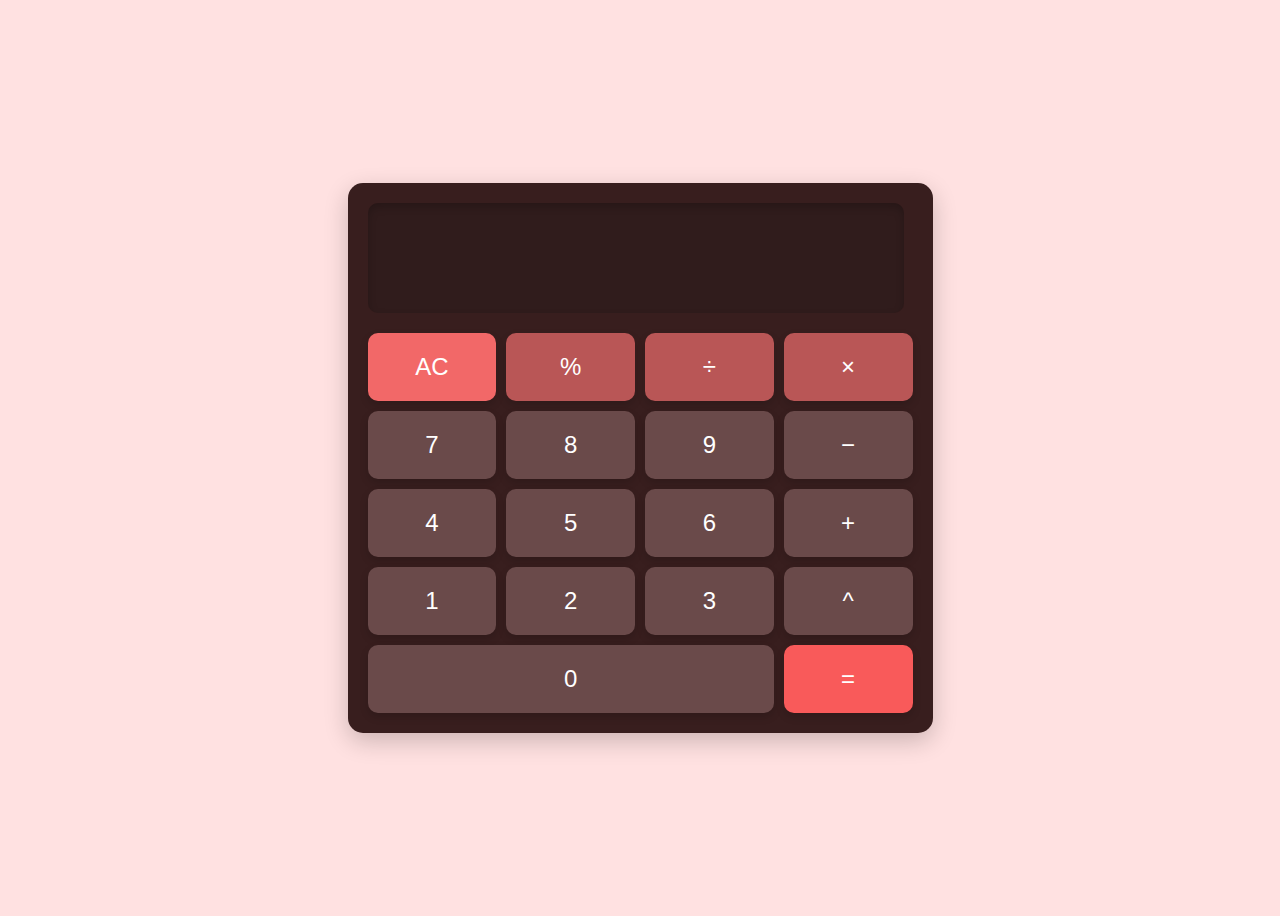
<file: demo1/index.html>
<!DOCTYPE html>
<html lang="en">
<head>
    <meta charset="UTF-8">
    <meta name="viewport" content="width=device-width, initial-scale=1.0">
    <title>Styled Calculator</title>
    <link rel="stylesheet" href="style.css">
</head>
<body>
    <div class="calculator">
        <input type="text" id="display" disabled>
        <div class="buttons">
            <button onclick="clearDisplay()">AC</button>
            <button onclick="appendOperator('%')">%</button>
            <button onclick="appendOperator('/')">÷</button>
            <button onclick="appendOperator('*')">×</button>
            <button onclick="appendNumber('7')">7</button>
            <button onclick="appendNumber('8')">8</button>
            <button onclick="appendNumber('9')">9</button>
            <button onclick="appendOperator('-')">−</button>
            <button onclick="appendNumber('4')">4</button>
            <button onclick="appendNumber('5')">5</button>
            <button onclick="appendNumber('6')">6</button>
            <button onclick="appendOperator('+')">+</button>
            <button onclick="appendNumber('1')">1</button>
            <button onclick="appendNumber('2')">2</button>
            <button onclick="appendNumber('3')">3</button>
            <button onclick="appendOperator('**')">^</button>
            <button onclick="appendNumber('0')" class="zero">0</button>
            <button onclick="calculate()">=</button>
        </div>
    </div>
    <script src="script.js"></script>
</body>
</html>
</file>
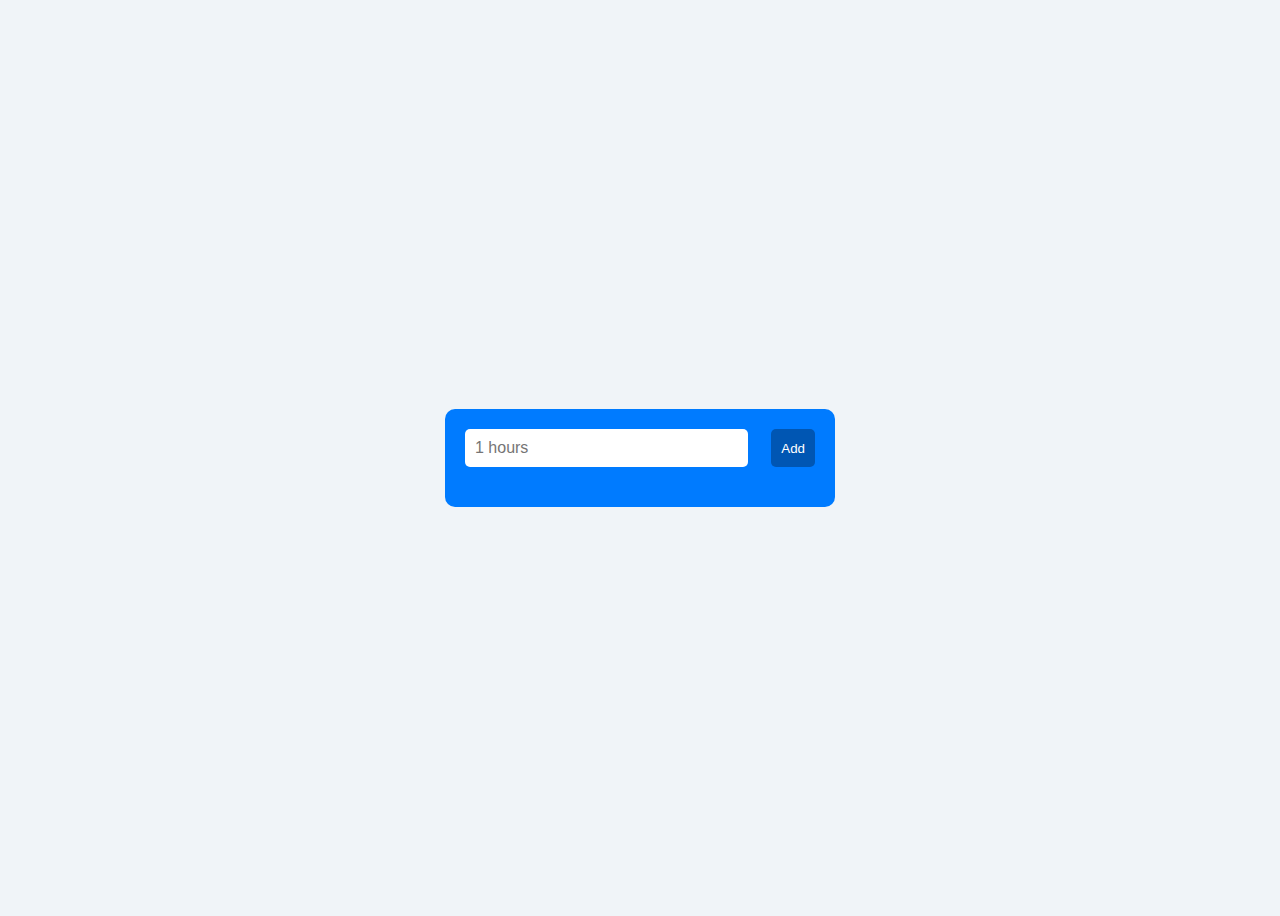
<file: demo2/index.html>
<!DOCTYPE html>
<html lang="en">
<head>
  <meta charset="UTF-8" />
  <meta name="viewport" content="width=device-width, initial-scale=1.0" />
  <title>To-Do List App</title>
  <link rel="stylesheet" href="styles.css" />
</head>
<body>
  <div class="app-container">
    <div class="todo-input">
      <input type="text" id="task-input" placeholder="1 hours" />
      <button id="add-button" onclick="addTask()">Add</button>
    </div>
    <ul id="task-list"></ul>
  </div>
  <script src="script.js"></script>
</body>
</html>
</file>
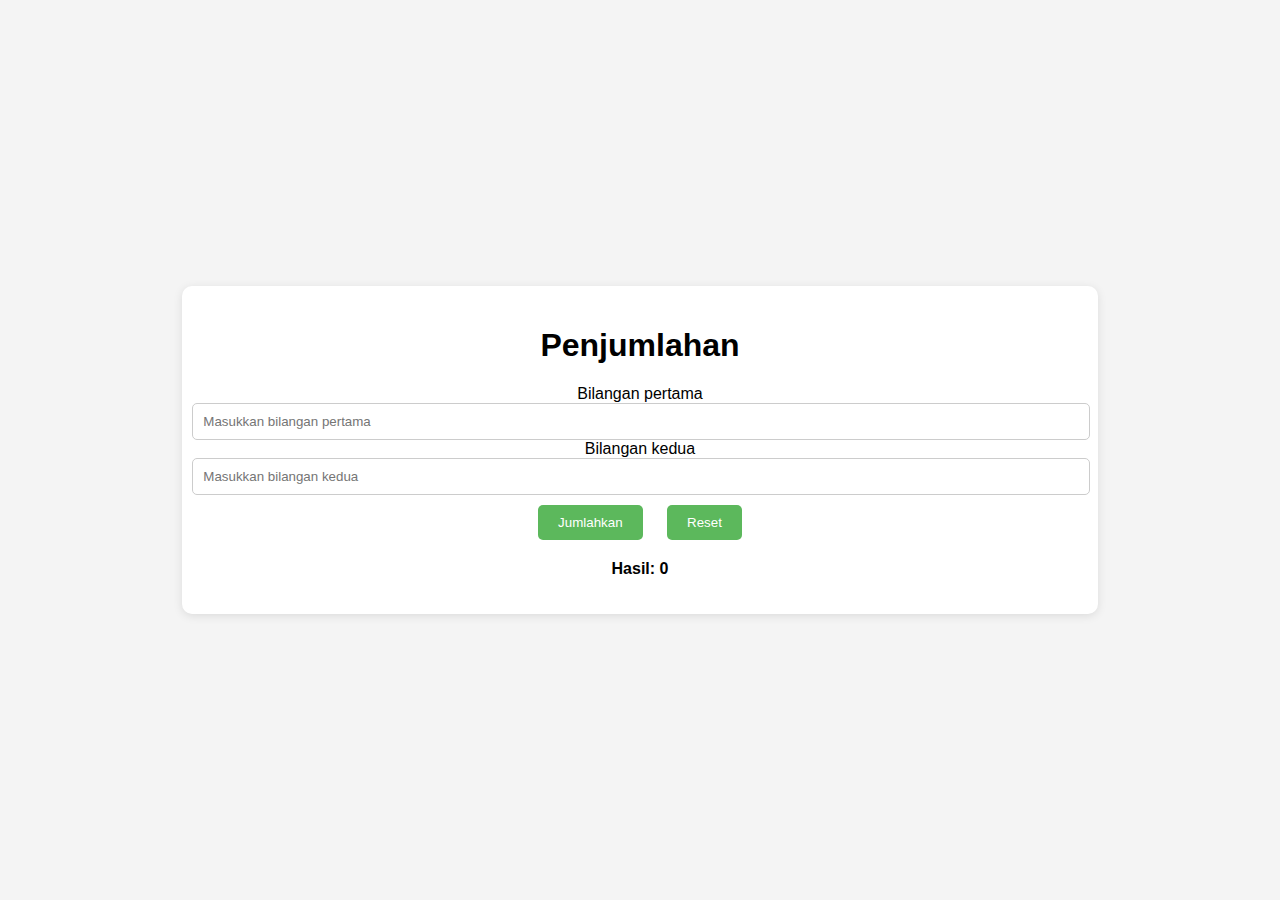
<file: codelab1/menghitung.html>
<!DOCTYPE html>
<html lang="en">
<head>
    <meta charset="UTF-8">
    <meta name="viewport" content="width=device-width, initial-scale=1.0">
    <title>Penjumlahan dengan Validasi</title>
    <link rel="stylesheet" href="styles.css">
</head>
<body>

    <div class="container">
        <h1>Penjumlahan</h1>
        <label for="bilangan1">Bilangan pertama</label>
        <input type="number" id="bilangan1" placeholder="Masukkan bilangan pertama">
        
        <label for="bilangan2">Bilangan kedua</label>
        <input type="number" id="bilangan2" placeholder="Masukkan bilangan kedua">
        
        <button onclick="validateAndCalculate()">Jumlahkan</button>
        <button onclick="reset()">Reset</button>
        
        <p class="result" id="hasil">Hasil: 0</p>
    </div>

    <script src="script.js"></script>
</body>
</html>
</file>
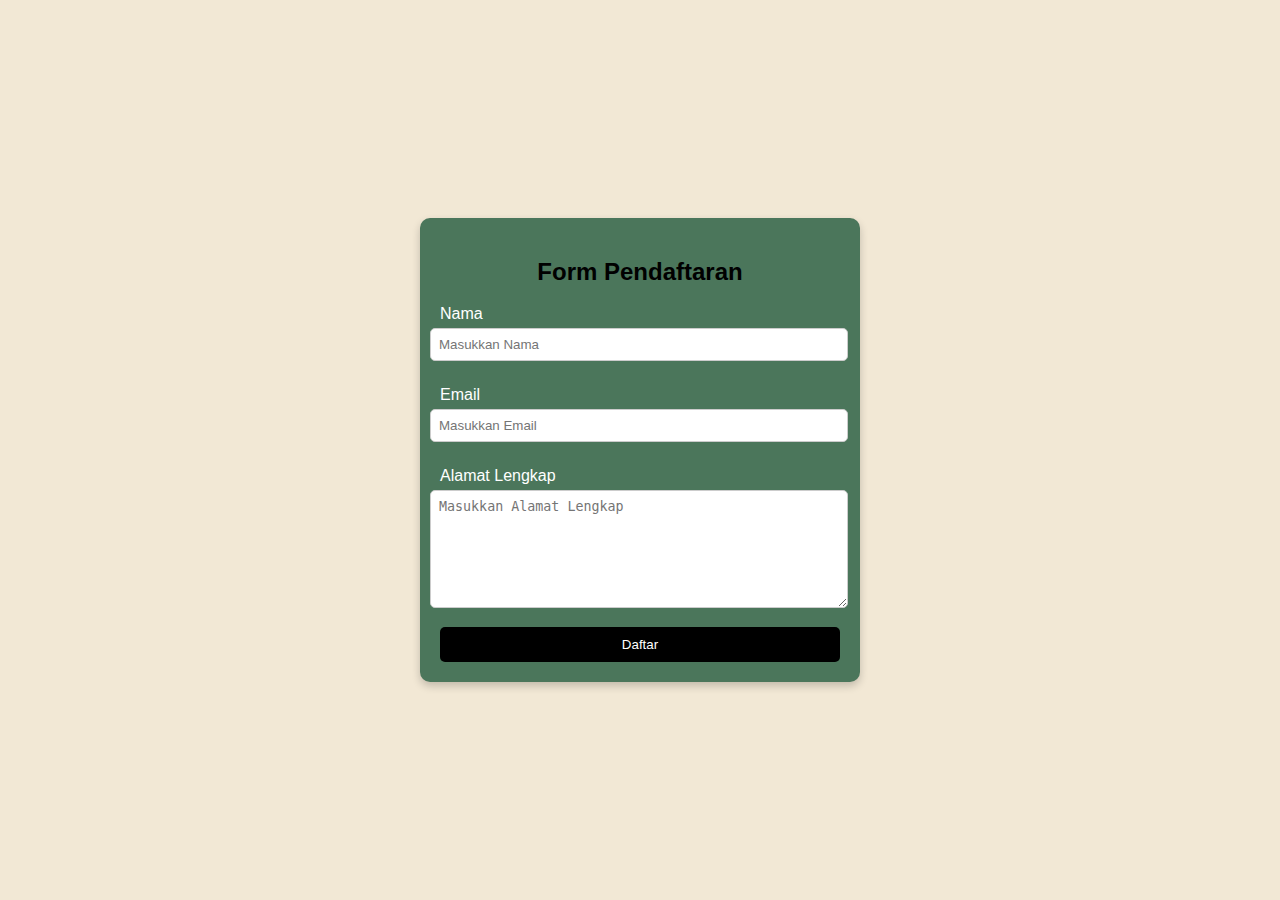
<file: codelab2/menghitung.html>
<!DOCTYPE html>
<html lang="en">
<head>
    <meta charset="UTF-8">
    <meta name="viewport" content="width=device-width, initial-scale=1.0">
    <title>Form Pendaftaran</title>
    <link rel="stylesheet" href="styles.css">
</head>
<body>
    <div class="form-container">
        <form id="registrationForm">
            <h2>Form Pendaftaran</h2>
            <label for="name">Nama</label>
            <input type="text" id="name" name="name" placeholder="Masukkan Nama">
            
            <label for="email">Email</label>
            <input type="email" id="email" name="email" placeholder="Masukkan Email">
            
            <label for="address">Alamat Lengkap</label>
            <textarea id="address" name="address" placeholder="Masukkan Alamat Lengkap"></textarea>
            
            <button type="submit">Daftar</button>
        </form>
    </div>
    <script src="script.js"></script>
</body>
</html>
</file>
<file: demo1/style.css>
body {
    display: flex;
    justify-content: center;
    align-items: center;
    height: 100vh;
    background-color: #ffe1e1; /* Warna latar background */
    font-family: 'Arial', sans-serif;
}

.calculator {
    background-color: #381e1e; /* Warna latar kalkulator */
    padding: 20px;
    border-radius: 15px;
    box-shadow: 0 8px 25px rgba(0, 0, 0, 0.2);
}

#display {
    width: 93%;
    height: 80px;
    font-size: 2.5em;
    text-align: right;
    padding: 15px;
    margin-bottom: 20px;
    background-color: #301c1c; /* Warna latar belakang display */
    color: #fff;
    border: none;
    border-radius: 10px;
    box-shadow: inset 0 4px 8px rgba(0, 0, 0, 0.2);
}

.buttons {
    display: grid;
    grid-template-columns: repeat(4, 1fr);
    grid-gap: 10px;
}

button {
    background-color: #6a4a4a; /* Warna tombol default */
    color: #fff;
    border: none;
    border-radius: 10px;
    font-size: 1.5em;
    padding: 20px;
    cursor: pointer;
    transition: background-color 0.3s ease;
    box-shadow: 0 4px 8px rgba(0, 0, 0, 0.15);
}

button:hover {
    background-color: #855e5e; /* Warna tombol saat hover */
}

.zero {
    grid-column: span 3; /* Tombol 0 lebih lebar */
}

button:nth-child(1) {
    background-color: #f26868; /* Warna tombol "AC" */
}

button:nth-child(2), button:nth-child(3), button:nth-child(4) {
    background-color: #b95656; /* Warna tombol operasi */
}

button:nth-child(18) {
    background-color: #f95a5a; /* Warna tombol "=" */
}
</file>
<file: demo2/styles.css>
body {
  font-family: Arial, sans-serif;
  display: flex;
  justify-content: center;
  align-items: center;
  height: 100vh;
  background-color: #f0f4f8;
}

.app-container {
  background-color: #007bff;
  padding: 20px;
  border-radius: 10px;
  width: 350px;
  text-align: center;
}

.todo-input {
  display: flex;
  justify-content: space-between;
  margin-bottom: 20px;
}

input {
  width: 75%;
  padding: 10px;
  border: none;
  border-radius: 5px;
  font-size: 16px;
}

button {
  padding: 10px;
  background-color: #0056b3;
  color: white;
  border: none;
  border-radius: 5px;
  cursor: pointer;
}

button:hover {
  background-color: #003d80;
}

ul {
  padding: 0;
}

li {
  background-color: #e9f1fb;
  margin-bottom: 10px;
  padding: 10px;
  border-radius: 5px;
  display: flex;
  justify-content: space-between;
  align-items: center;
}

li span {
  flex-grow: 1;
}

li button {
  background-color: transparent;
  border: none;
  color: #007bff;
  cursor: pointer;
  margin-left: 10px;
}

li button.delete {
  color: #dc3545;
}

li button:hover {
  text-decoration: underline;
}
</file>
<file: codelab1/styles.css>
body {
    font-family: Arial, sans-serif;
    margin: 0;
    padding: 0;
    display: flex;
    justify-content: center;
    align-items: center;
    height: 100vh;
    background-color: #f4f4f4;
}

.container {
    background-color: white;
    padding: 20px;
    border-radius: 10px;
    box-shadow: 0 2px 10px rgba(0, 0, 0, 0.1);
    text-align: center;

}

input {
    padding: 10px;
    margin-right: 10px;
    margin-left: -10px;
    width: 100%;
    border: 1px solid #ccc;
    border-radius: 5px;
}

button {
    padding: 10px 20px;
    margin: 10px;
    background-color: #5cb85c;
    color: white;
    border: none;
    border-radius: 5px;
    cursor: pointer;
}

button:hover {
    background-color: #4cae4c;
}

.result {
    font-weight: bold;
    margin-top: 10px;
}
</file>
<file: codelab2/styles.css>
body {
    font-family: Arial, sans-serif;
    background-color: #f2e8d5;
    margin: 0;
    padding: 0;
    display: flex;
    justify-content: center;
    align-items: center;
    height: 100vh;
}

.form-container {
    background-color: #4b765b;
    padding: 20px;
    border-radius: 10px;
    box-shadow: 0 4px 8px rgba(0, 0, 0, 0.2);
    width: 400px;
    
}

form h2 {
    color: #000;
    text-align: center;
}

label {
    color: #fff;
    display: block;
    margin-top: 10px;
}

input[type="text"], input[type="email"], textarea {
    width: 100%;
    padding: 8px;
    margin-top: 5px;
    margin-bottom: 15px;
    margin-right: 10px;
    margin-left: -10px;
    border-radius: 5px;
    border: 1px solid #ccc;
}

textarea {
    height: 100px;
}

button {
    background-color: #000;
    color: #fff;
    padding: 10px;
    width: 100%;
    border: none;
    border-radius: 5px;
    cursor: pointer;
}

button:hover {
    background-color: #333;
}
</file>
